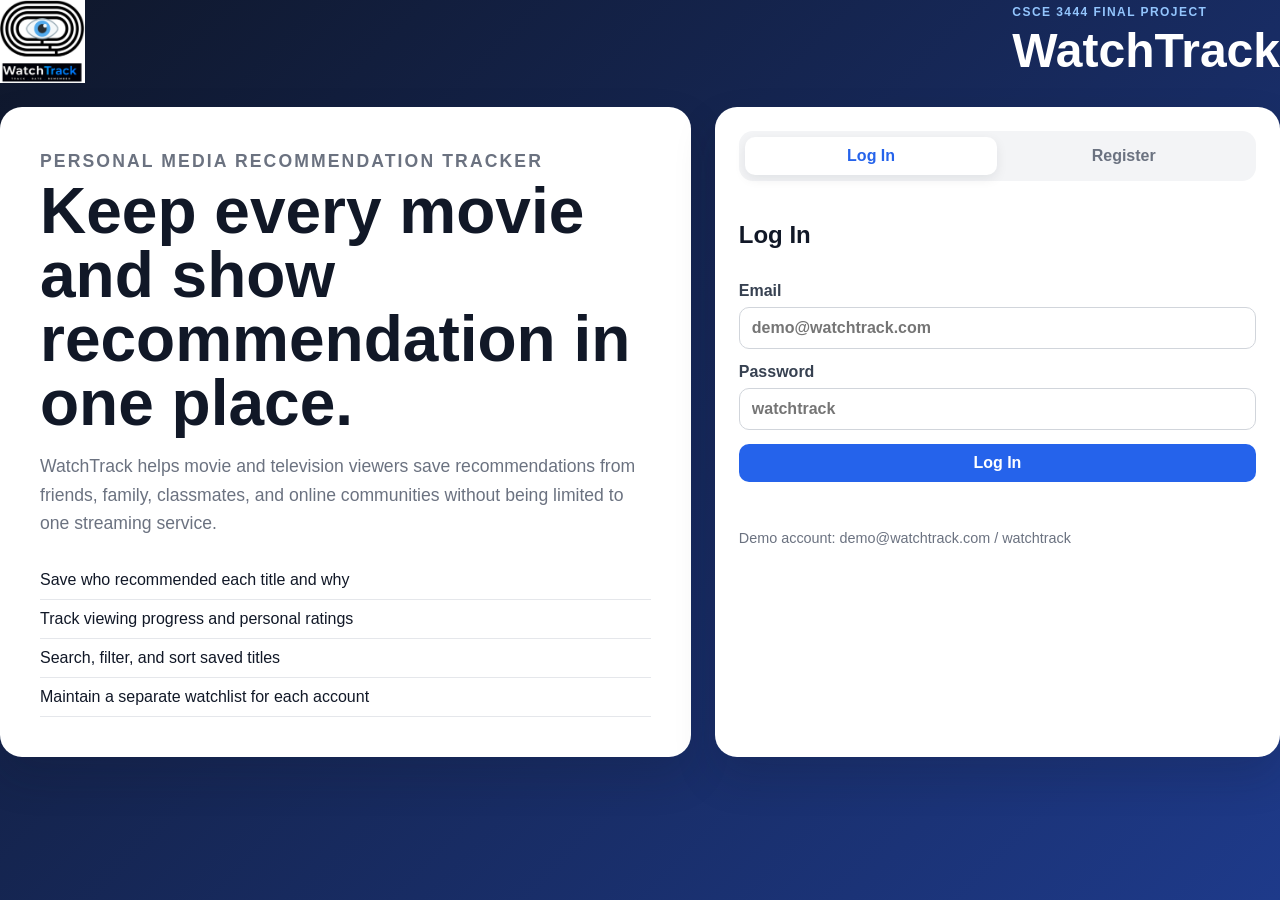
<file: index.html>
<!DOCTYPE html>
<html lang="en">

<head>
  <meta charset="UTF-8" />
  <meta name="viewport" content="width=device-width, initial-scale=1.0" />
  <title>WatchTrack</title>
  <link rel="stylesheet" href="css/styles.css" />
</head>

<body>
  <header class="topbar">
    <div class="watchtrack-logo-container">
      <img
        src="assets/watchtrack-logo.png"
        alt="WatchTrack Logo"
        class="watchtrack-logo"
      />
    </div>

    <div>
      <p class="eyebrow">CSCE 3444 Final Project</p>
      <h1>WatchTrack</h1>
    </div>

    <nav id="app-nav" class="nav hidden" aria-label="Main navigation">
      <button
        type="button"
        data-section="dashboard-section"
        class="nav-link active"
      >
        Dashboard
      </button>

      <button
        type="button"
        data-section="add-section"
        class="nav-link"
      >
        Add Recommendation
      </button>

      <button
        type="button"
        data-section="watchlist-section"
        class="nav-link"
      >
        Watchlist
      </button>

      <button
        type="button"
        id="logout-btn"
        class="secondary-btn"
      >
        Log Out
      </button>
    </nav>
  </header>

  <main>
    <section id="auth-section" class="auth-layout">
      <div class="hero-card">
        <p class="eyebrow">Personal Media Recommendation Tracker</p>

        <h2>Keep every movie and show recommendation in one place.</h2>

        <p>
          WatchTrack helps movie and television viewers save recommendations
          from friends, family, classmates, and online communities without
          being limited to one streaming service.
        </p>

        <ul class="feature-list">
          <li>Save who recommended each title and why</li>
          <li>Track viewing progress and personal ratings</li>
          <li>Search, filter, and sort saved titles</li>
          <li>Maintain a separate watchlist for each account</li>
        </ul>
      </div>

      <div class="auth-card">
        <div class="tabs" role="tablist">
          <button
            id="login-tab"
            type="button"
            class="tab active"
            data-auth-tab="login"
          >
            Log In
          </button>

          <button
            id="register-tab"
            type="button"
            class="tab"
            data-auth-tab="register"
          >
            Register
          </button>
        </div>

        <form id="login-form" class="auth-form">
          <h2>Log In</h2>

          <label>
            Email
            <input
              type="email"
              id="login-email"
              placeholder="demo@watchtrack.com"
              required
            />
          </label>

          <label>
            Password
            <input
              type="password"
              id="login-password"
              placeholder="watchtrack"
              required
            />
          </label>

          <button type="submit" class="primary-btn full-width">
            Log In
          </button>

          <p
            id="login-message"
            class="message"
            aria-live="polite"
          ></p>

          <p class="hint">
            Demo account: demo@watchtrack.com / watchtrack
          </p>
        </form>

        <form id="register-form" class="auth-form hidden">
          <h2>Create Account</h2>

          <label>
            Name
            <input
              type="text"
              id="register-name"
              placeholder="Zion Welsh"
              required
            />
          </label>

          <label>
            Email
            <input
              type="email"
              id="register-email"
              placeholder="name@example.com"
              required
            />
          </label>

          <label>
            Password
            <input
              type="password"
              id="register-password"
              placeholder="At least 6 characters"
              minlength="6"
              required
            />
          </label>

          <button type="submit" class="primary-btn full-width">
            Register
          </button>

          <p
            id="register-message"
            class="message"
            aria-live="polite"
          ></p>
        </form>
      </div>
    </section>

    <section id="app-section" class="hidden">
      <section id="dashboard-section" class="app-panel">
        <div class="section-header">
          <div>
            <p class="eyebrow">Dashboard</p>
            <h2 id="welcome-heading">Welcome</h2>
          </div>

          <button
            type="button"
            id="load-demo-btn"
            class="secondary-btn"
          >
            Load Demo Data
          </button>
        </div>

        <div class="stat-grid" aria-label="Dashboard statistics">
          <article class="stat-card">
            <span id="total-count">0</span>
            <p>Total Saved</p>
          </article>

          <article class="stat-card">
            <span id="plan-count">0</span>
            <p>Plan to Watch</p>
          </article>

          <article class="stat-card">
            <span id="watching-count">0</span>
            <p>Watching</p>
          </article>

          <article class="stat-card">
            <span id="completed-count">0</span>
            <p>Completed</p>
          </article>
        </div>

        <div class="two-column">
          <article class="panel-card">
            <h3>Core Features</h3>

            <ul class="status-list">
              <li>
                <span class="dot done"></span>
                User registration, login, and logout
              </li>

              <li>
                <span class="dot done"></span>
                Add, edit, delete, and update recommendations
              </li>

              <li>
                <span class="dot done"></span>
                Search, filter, and sort saved entries
              </li>

              <li>
                <span class="dot done"></span>
                User-specific watchlists and dashboard statistics
              </li>
            </ul>
          </article>

          <article class="panel-card">
            <h3>Recent Recommendations</h3>
            <div id="recent-list" class="recent-list"></div>
          </article>
        </div>
      </section>

      <section id="add-section" class="app-panel hidden">
        <div class="section-header">
          <div>
            <p class="eyebrow">Recommendation Form</p>
            <h2 id="form-title">Add a Movie or Show</h2>
          </div>
        </div>

        <form id="recommendation-form" class="recommendation-form">
          <input type="hidden" id="edit-id" />

          <label>
            Title
            <input
              type="text"
              id="media-title"
              placeholder="The Last of Us"
              required
            />
          </label>

          <label>
            Type
            <select id="media-type">
              <option>Movie</option>
              <option>TV Show</option>
              <option>Anime</option>
              <option>Documentary</option>
            </select>
          </label>

          <label>
            Genre
            <input
              type="text"
              id="media-genre"
              placeholder="Drama"
            />
          </label>

          <label>
            Platform
            <input
              type="text"
              id="media-platform"
              placeholder="Netflix, Hulu, Max, etc."
            />
          </label>

          <label>
            Recommended By
            <input
              type="text"
              id="media-recommender"
              placeholder="Friend, classmate, social media, etc."
            />
          </label>

          <label>
            Status
            <select id="media-status">
              <option>Recommended</option>
              <option>Plan to Watch</option>
              <option>Watching</option>
              <option>Completed</option>
              <option>Dropped</option>
            </select>
          </label>

          <label>
            Rating
            <select id="media-rating">
              <option value="">Not rated yet</option>
              <option>1</option>
              <option>2</option>
              <option>3</option>
              <option>4</option>
              <option>5</option>
            </select>
          </label>

          <label class="full-span">
            Notes
            <textarea
              id="media-notes"
              placeholder="Why was this recommended?"
            ></textarea>
          </label>

          <div class="form-actions full-span">
            <button type="submit" class="primary-btn">
              Save Recommendation
            </button>

            <button
              type="button"
              id="cancel-edit-btn"
              class="secondary-btn hidden"
            >
              Cancel Edit
            </button>
          </div>

          <p
            id="form-message"
            class="message full-span"
            aria-live="polite"
          ></p>
        </form>
      </section>

      <section id="watchlist-section" class="app-panel hidden">
        <div class="section-header">
          <div>
            <p class="eyebrow">Watchlist</p>
            <h2>Saved Recommendations</h2>
          </div>

          <p id="result-count" class="result-count">
            0 results
          </p>
        </div>

        <div class="filters panel-card">
          <label>
            Search Title
            <input
              type="search"
              id="search-input"
              placeholder="Search by title..."
            />
          </label>

          <label>
            Status
            <select id="status-filter">
              <option value="">All statuses</option>
              <option>Recommended</option>
              <option>Plan to Watch</option>
              <option>Watching</option>
              <option>Completed</option>
              <option>Dropped</option>
            </select>
          </label>

          <label>
            Genre
            <input
              type="text"
              id="genre-filter"
              placeholder="Any genre"
            />
          </label>

          <label>
            Platform
            <input
              type="text"
              id="platform-filter"
              placeholder="Any platform"
            />
          </label>

          <label>
            Rating
            <select id="rating-filter">
              <option value="">All ratings</option>
              <option value="5">5 Stars</option>
              <option value="4">4 Stars</option>
              <option value="3">3 Stars</option>
              <option value="2">2 Stars</option>
              <option value="1">1 Star</option>
            </select>
          </label>

          <label>
            Sort
            <select id="sort-filter">
              <option value="newest">Recently Added</option>
              <option value="title-asc">Title A–Z</option>
              <option value="rating-desc">Highest Rating</option>
            </select>
          </label>

          <button
            type="button"
            id="clear-filters-btn"
            class="secondary-btn"
          >
            Clear Filters
          </button>
        </div>

        <div class="table-wrapper">
          <table>
            <thead>
              <tr>
                <th>Title</th>
                <th>Type</th>
                <th>Genre</th>
                <th>Platform</th>
                <th>Recommended By</th>
                <th>Status</th>
                <th>Rating</th>
                <th>Actions</th>
              </tr>
            </thead>

            <tbody id="watchlist-body"></tbody>
          </table>
        </div>

        <div id="empty-state" class="empty-state hidden">
          <h3>No recommendations found</h3>
          <p>Add a title or clear filters to see more results.</p>
        </div>
      </section>
    </section>
  </main>

  <script src="js/storage.js"></script>
  <script src="js/auth.js"></script>
  <script src="js/watchlist.js"></script>
  <script src="js/filters.js"></script>
  <script src="js/dashboard.js"></script>
  <script src="js/app.js"></script>
</body>

</html>
</file>
<file: css/styles.css>
* {
  box-sizing: border-box;
}

:root {
  --background: #0f172a;
  --surface: #111827;
  --surface-light: #1f2937;
  --card: #ffffff;
  --text: #111827;
  --muted: #6b7280;
  --primary: #2563eb;
  --primary-dark: #1d4ed8;
  --accent: #22c55e;
  --warning: #f59e0b;
  --danger: #dc2626;
  --border: #e5e7eb;
  --shadow: 0 20px 40px rgba(15, 23, 42, 0.18);
}

body {
  margin: 0;
  font-family: Arial, Helvetica, sans-serif;
  background: linear-gradient(135deg, #0f172a 0%, #1e3a8a 100%);
  color: var(--text);
  min-height: 100vh;
}

button,
input,
select,
textarea {
  font: inherit;
}

button {
  cursor: pointer;
}

.page-shell {
  width: min(1180px, calc(100% - 32px));
  margin: 0 auto;
  padding: 24px 0 48px;
}

.topbar {
  display: flex;
  justify-content: space-between;
  gap: 16px;
  align-items: center;
  margin-bottom: 24px;
  color: white;
}

.topbar h1 {
  margin: 0;
  font-size: clamp(2rem, 4vw, 3rem);
}

.eyebrow {
  margin: 0 0 4px;
  text-transform: uppercase;
  letter-spacing: 0.12em;
  font-weight: 700;
  font-size: 0.75rem;
  color: #93c5fd;
}

.nav {
  display: flex;
  flex-wrap: wrap;
  gap: 10px;
}

.nav-link,
.primary-btn,
.secondary-btn,
.danger-btn {
  border: 0;
  border-radius: 10px;
  padding: 10px 14px;
  font-weight: 700;
}

.nav-link {
  background: rgba(255, 255, 255, 0.14);
  color: white;
}

.nav-link.active,
.primary-btn {
  background: var(--primary);
  color: white;
}

.primary-btn:hover {
  background: var(--primary-dark);
}

.secondary-btn {
  background: #e5e7eb;
  color: #111827;
}

.danger-btn {
  background: #fee2e2;
  color: var(--danger);
}

.full-width {
  width: 100%;
}

.hidden {
  display: none !important;
}

.auth-layout {
  display: grid;
  grid-template-columns: 1.1fr 0.9fr;
  gap: 24px;
}

.hero-card,
.auth-card,
.app-panel,
.panel-card {
  background: var(--card);
  border-radius: 22px;
  box-shadow: var(--shadow);
}

.hero-card {
  padding: 40px;
}

.hero-card h2 {
  margin: 0 0 16px;
  font-size: clamp(2rem, 5vw, 4rem);
  line-height: 1;
}

.hero-card p {
  color: var(--muted);
  font-size: 1.1rem;
  line-height: 1.6;
}

.feature-list,
.status-list {
  list-style: none;
  padding: 0;
  margin: 24px 0 0;
}

.feature-list li,
.status-list li {
  padding: 10px 0;
  border-bottom: 1px solid var(--border);
}

.auth-card {
  padding: 24px;
}

.tabs {
  display: grid;
  grid-template-columns: 1fr 1fr;
  background: #f3f4f6;
  border-radius: 14px;
  padding: 6px;
  margin-bottom: 20px;
}

.tab {
  border: 0;
  background: transparent;
  border-radius: 10px;
  padding: 10px;
  font-weight: 700;
  color: var(--muted);
}

.tab.active {
  background: white;
  color: var(--primary);
  box-shadow: 0 4px 12px rgba(15, 23, 42, 0.08);
}

.auth-form,
.recommendation-form,
.filters {
  display: grid;
  gap: 14px;
}

label {
  display: grid;
  gap: 7px;
  color: #374151;
  font-weight: 700;
}

input,
select,
textarea {
  width: 100%;
  border: 1px solid #d1d5db;
  border-radius: 10px;
  padding: 11px 12px;
  background: white;
}

textarea {
  min-height: 96px;
  resize: vertical;
}

.message {
  min-height: 20px;
  margin: 0;
  font-weight: 700;
}

.message.success {
  color: #15803d;
}

.message.error {
  color: var(--danger);
}

.hint {
  color: var(--muted);
  font-size: 0.9rem;
  margin: 0;
}

.app-panel {
  padding: 28px;
}

.section-header {
  display: flex;
  justify-content: space-between;
  gap: 16px;
  align-items: start;
  margin-bottom: 22px;
}

.section-header h2 {
  margin: 0;
  font-size: 2rem;
}

.stat-grid {
  display: grid;
  grid-template-columns: repeat(4, 1fr);
  gap: 16px;
}

.stat-card {
  border-radius: 18px;
  background: #f8fafc;
  border: 1px solid var(--border);
  padding: 18px;
}

.stat-card span {
  display: block;
  color: var(--primary);
  font-size: 2.3rem;
  font-weight: 800;
}

.stat-card p {
  margin: 6px 0 0;
  color: var(--muted);
  font-weight: 700;
}

.two-column {
  display: grid;
  grid-template-columns: 1fr 1fr;
  gap: 18px;
  margin-top: 18px;
}

.panel-card {
  padding: 20px;
  box-shadow: none;
  border: 1px solid var(--border);
}

.panel-card h3 {
  margin-top: 0;
}

.dot {
  display: inline-block;
  width: 11px;
  height: 11px;
  border-radius: 999px;
  margin-right: 8px;
}

.dot.done {
  background: var(--accent);
}

.dot.progress {
  background: var(--warning);
}

.recent-list {
  display: grid;
  gap: 10px;
}

.recent-item {
  background: #f8fafc;
  border: 1px solid var(--border);
  border-radius: 12px;
  padding: 12px;
}

.recent-item strong {
  display: block;
}

.recommendation-form {
  grid-template-columns: repeat(2, 1fr);
}

.full-span {
  grid-column: 1 / -1;
}

.form-actions {
  display: flex;
  gap: 10px;
  flex-wrap: wrap;
}

.filters {
  grid-template-columns: 1.2fr 1fr 1fr 1fr 160px auto;
  align-items: end;
  margin-bottom: 18px;
}

#clear-filters-btn {
  width: auto;
  min-width: 140px;
  justify-self: start;
  white-space: nowrap;
}

.result-count {
  font-weight: 700;
  color: var(--muted);
}

.table-wrapper {
  overflow-x: auto;
  border: 1px solid var(--border);
  border-radius: 16px;
}

table {
  width: 100%;
  border-collapse: collapse;
  background: white;
  min-width: 900px;
}

th,
td {
  text-align: left;
  border-bottom: 1px solid var(--border);
  padding: 12px;
  vertical-align: top;
}

th {
  background: #f9fafb;
  color: #374151;
  font-size: 0.9rem;
}

td.actions {
  white-space: nowrap;
}

.status-select {
  min-width: 140px;
}

.empty-state {
  text-align: center;
  border: 2px dashed #cbd5e1;
  border-radius: 18px;
  padding: 32px;
  color: var(--muted);
}

.badge {
  display: inline-block;
  border-radius: 999px;
  padding: 4px 8px;
  background: #dbeafe;
  color: #1e40af;
  font-size: 0.8rem;
  font-weight: 700;
}

/* WatchTrack branding */
.watchtrack-logo-container {
  display: flex;
  align-items: center;
  justify-content: center;
  flex: 0 0 auto;
  width: auto;
  margin: 0;
}

.watchtrack-logo {
  display: block;
  width: 85px;
  max-width: 85px;
  height: auto;
}

@media (max-width: 900px) {

  .auth-layout,
  .two-column,
  .recommendation-form,
  .filters,
  .stat-grid {
    grid-template-columns: 1fr;
  }

  .topbar {
    align-items: flex-start;
    flex-direction: column;
  }

  .section-header {
    flex-direction: column;
  }

}
</file>
